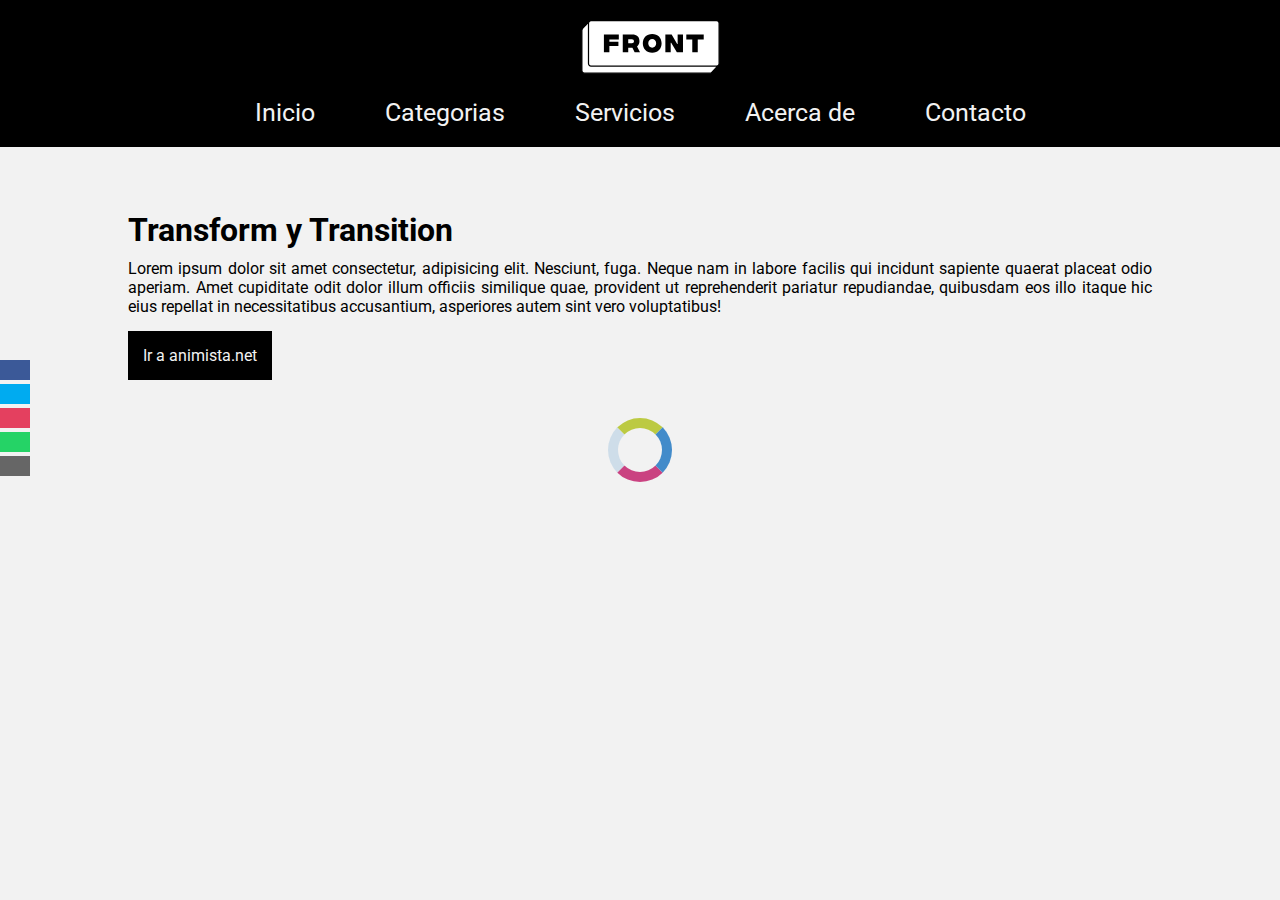
<file: clase19/index.html>
<!DOCTYPE html>
<html lang="es">
<head>
    <meta charset="UTF-8">
    <meta http-equiv="X-UA-Compatible" content="IE=edge">
    <meta name="viewport" content="width=device-width, initial-scale=1.0">
    <title>Clase 19</title>
    <link rel="stylesheet" href="https://use.fontawesome.com/releases/v5.15.3/css/all.css" integrity="sha384-SZXxX4whJ79/gErwcOYf+zWLeJdY/qpuqC4cAa9rOGUstPomtqpuNWT9wdPEn2fk" crossorigin="anonymous">
    <link rel="stylesheet" href="./css/style_base.css">

</head>
<body >
    <header>
        <img class="logo" src="img/logo.svg" alt="">
		<nav>
			<ul>
				<li><a href="#">Inicio</a></li>
				<li><a href="#">Categorias</a></li>
				<li><a href="#">Servicios</a></li>
				<li><a href="#">Acerca de</a></li>
				<li><a href="#">Contacto</a></li>
			</ul>
		</nav>
	</header>
    <aside class="social">
		<ul>
			<li><a href="#" target="_blank" class="icon-facebook"><i class="fab fa-facebook"></i></a></li>
			<li><a href="#" target="_blank" class="icon-twitter"><i class="fab fa-twitter"></i></a></li>
			<li><a href="#" target="_blank" class="icon-instagram"><i class="fas fa-camera"></i></a></li>
			<li><a href="#" target="_blank" class="icon-whatsapp"><i class="fas fa-comment"></i></a></li>
			<li><a href="mailto:lromiglia@digitalhouse.com" class="icon-mail"><i class="fas fa-envelope"></i></a></li>
		</ul>
    </aside>
    <section class="container ">
        <h1>Transform y Transition</h1>
        <p>Lorem ipsum dolor sit amet consectetur, adipisicing elit. Nesciunt, fuga. Neque nam in labore facilis qui incidunt sapiente quaerat placeat odio aperiam. Amet cupiditate odit dolor illum officiis similique quae, provident ut reprehenderit pariatur repudiandae, quibusdam eos illo itaque hic eius repellat in necessitatibus accusantium, asperiores autem sint vero voluptatibus!</p>
        <a href="https://animista.net/" target="_blank">Ir a animista.net</a>
        
    </section>
    <span class="spinner"></span>
</body>
</html>
</file>
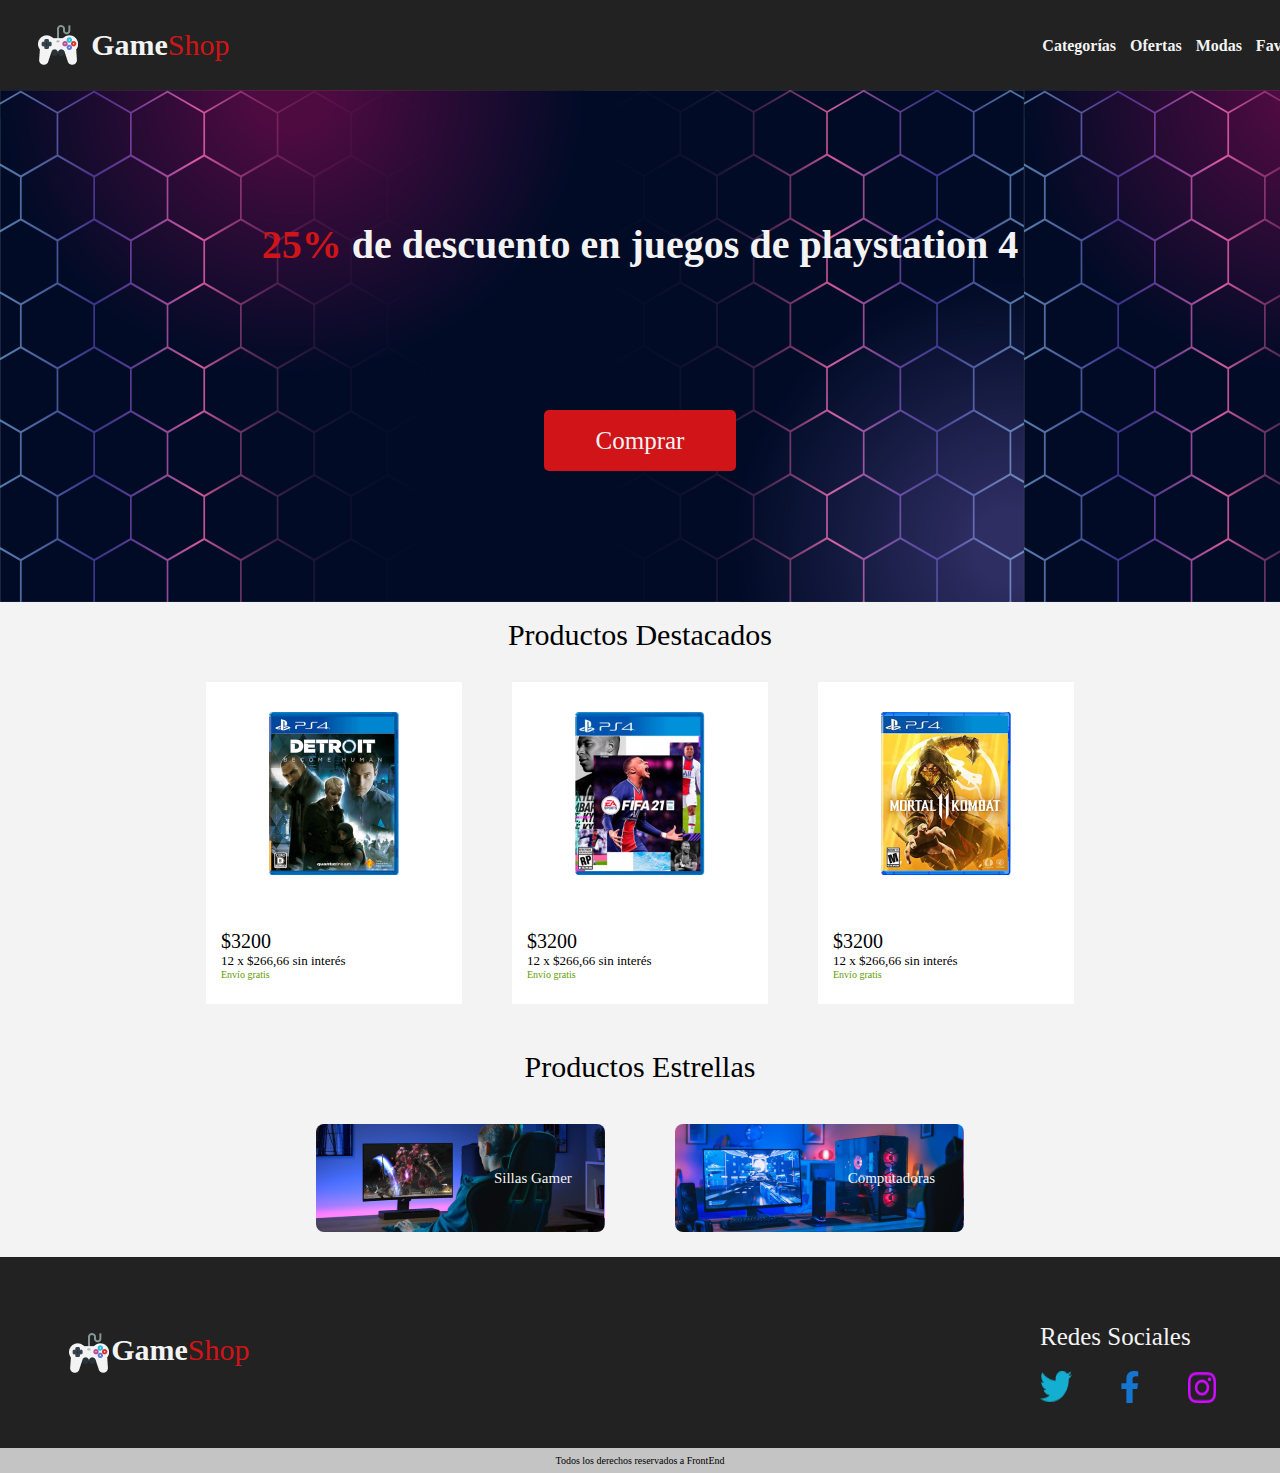
<file: clase20/index.html>
<!DOCTYPE html>
<html lang="en">

<head>
    <meta charset="UTF-8">
    <meta http-equiv="X-UA-Compatible" content="IE=edge">
    <meta name="viewport" content="width=device-width, initial-scale=1.0">
    <link href="css/style.css" rel="stylesheet">
    <title>Clase20</title>
</head>

<body>
    <header>
        <div class="topbanner">
            <img class="Logo" src="img/logoJoystick 1.png">
            <h1>Game<span>Shop</span></h1>
            <img class="stackmenu" src="img/3stack.png">
            <nav class="menu">
                <ul>
                    <li>Categorías</li>
                    <li>Ofertas</li>
                    <li>Modas</li>
                    <li>Favoritos</li>
                </ul>
            </nav>
            <img class="cart" src="img/cart.png">
        </div>
        <div class="lowbanner">
            <h2> <span>25%</span> de descuento en juegos de playstation 4</h2>
            <div>
                <p>Comprar</p>
            </div>
        </div>
    </header>
    <main>
        <h2> Productos Destacados</h2>
        <section class="destacados">
            <article>
                <div class="portada">
                    <img src="img/detroit.png">
                </div>
                <div class="info">
                    <p class="precio">$3200</p>
                    <p class="cuotas"> 12 x $266,66 sin interés
                    </p>
                    <p class="envio"> Envío gratis
                    </p>
                </div>
            </article>
            <article>
                <div class="portada">
                    <img src="img/Fifa21.png">
                </div>
                <div class="info">
                    <p class="precio">$3200</p>
                    <p class="cuotas"> 12 x $266,66 sin interés
                    </p>
                    <p class="envio"> Envío gratis
                    </p>
                </div>
            </article>
            <article>
                <div class="portada">
                    <img src="img/MK.png">
                </div>
                <div class="info">
                    <p class="precio">$3200</p>
                    <p class="cuotas"> 12 x $266,66 sin interés
                    </p>
                    <p class="envio"> Envío gratis
                    </p>
                </div>
            </article>
        </Section>
        <section class="estrellas">
            <h2>Productos Estrellas</h2>
            <div>
                <article class="sillas">
                    <h3>Sillas Gamer</h3>
                </article>
                <article class="compus">
                    <h3>Computadoras</h3>
                </article>
            </div>
        </section>
    </main>
    <footer>
        <div class="redes">
            <div class="logo2">
                <img class="Logo" src="img/logoJoystick 1.png">
                <h1>Game<span>Shop</span></h1>
            </div>
            <div class="redes2">
                <h2> Redes Sociales</h2>

                <img src="img/TwitterLogo.png" alt="Logo Twitter">
                <img src="img/FacebookLogo.png" alt="Logo Facebooks">
                <img src="img/InstagramLogo.png" alt="Logo Instagram">

            </div>
        </div>

        <div class="derechos">
            <p>Todos los derechos reservados a FrontEnd</p>
        </div>

    </footer>
</body>

</html>
</file>
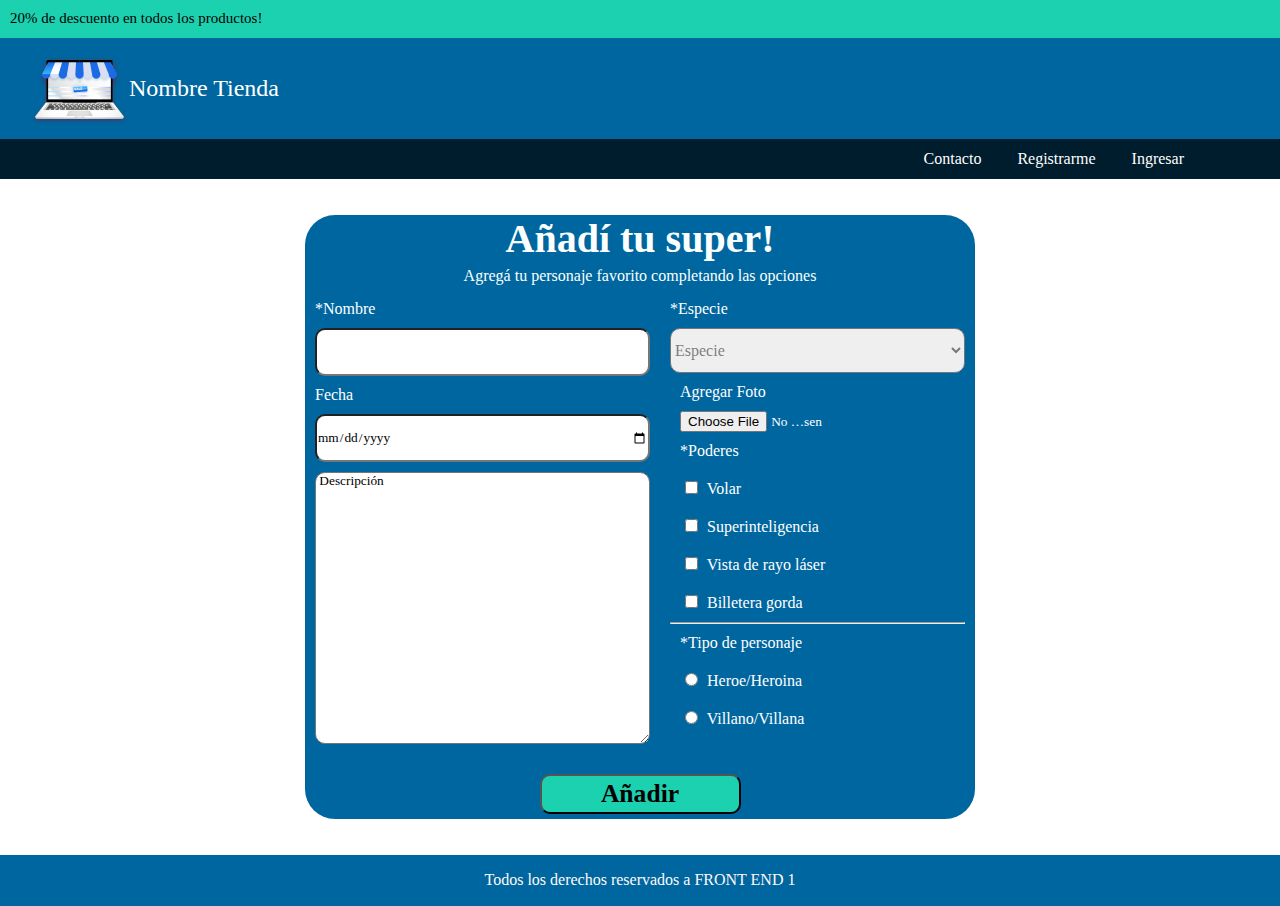
<file: clase17/agregar.html>
<!DOCTYPE html>
<html lang="en">

<head>
    <meta charset="UTF-8">
    <meta http-equiv="X-UA-Compatible" content="IE=edge">
    <meta name="viewport" content="width=device-width, initial-scale=1.0">
    <title>Agregar</title>
    <link href="css/style.css" rel="stylesheet">
</head>

<body>
    <header>
        <div class="top">20% de descuento en todos los productos!</div>
        <div class="center"> <img src="img/logolaptop.png">
            <h1>Nombre Tienda
        </div>
        </h1>
        <div class="bottom">
            <nav>
                <ul>
                    <a href="#" target="_blank">
                        <li>Contacto</li>
                    </a>
                    <a href="registro.html" target="_blank">
                        <li>Registrarme</li>
                    </a>
                    <a href="login.html" target="_blank">
                        <li>Ingresar</li>
                    </a>
                </ul>
            </nav>
        </div>
    </header>
    <section class="padre">
        <div class="formulario">
            <form action="/#" method="POST">
                <div class="titulo">
                    <h1>Añadí tu super!</h1>
                    <p>Agregá tu personaje favorito completando las opciones</p>
                </div>
                <div class="cuerpoform">
                    <div class="izquierda">
                        <label for="nombre" name="nombre"> *Nombre </label>
                        <input class="cajita" type="text" name="nombre" id="nombre">
                        <label for="date" name="fecha" min="01-01-1800" max="27-08-2021" value="04-26-1992"> Fecha
                        </label>
                        <input class="cajita" type="date" name="fecha" id="date">
                        <textarea class="cajagrande" rows="5" cols="50"> Descripción </textarea>

                    </div>
                    <div class="derecha">
                        <label for="especie" name="especie"> *Especie </label>

                        <select name="especies" id="especie">
                            <option value="desconocida" selected> Desconocida </option>
                            <option value="humana"> Humana </option>
                            <option value="animal"> Animal </option>
                            <option value="alien"> Alienígena </option>
                            <option disabled selected> Especie </option>
                        </select>
                        <div class="foto">
                            <label for="foto" name="foto"> Agregar Foto </label>
                            <input type="file" name="foto" id="foto" accept="image/png, image/jpeg"> </div>
                        <div>
                            <label for="poderes" name="poderes"> *Poderes </label>
                            <label><input type="checkbox" name="poderes" value="volar"> Volar</label>
                            <label><input type="checkbox" name="poderes" value="inteligencia"> Superinteligencia</label>
                            <label><input type="checkbox" name="poderes" value="vista"> Vista de rayo láser</label>
                            <label><input type="checkbox" name="poderes" value="billetera"> Billetera gorda </label>
                        </div>
                        <hr>
                        <div class="tipo">
                            <label for="tipo" name="tipo"> *Tipo de personaje </label>
                            <label><input type="radio" name="hero" id="hero" value="Hero"> Heroe/Heroina</label>
                            <label><input type="radio" name="villain" id="villain" value="Villan">
                                Villano/Villana</label>
                        </div>
                    </div>
                </div>
                <div class="botonanadir">

                    <button type="submit">Añadir</button>
                </div>
            </form>
        </div>


    </section>


    <footer>
        <div>Todos los derechos reservados a FRONT END 1</div>
    </footer>
</body>

</html>
</file>
<file: clase19/css/style_base.css>
@import url('https://fonts.googleapis.com/css2?family=Roboto:wght@300&display=swap');

*{
    box-sizing: border-box;
    margin: 0;
    padding: 0;
}
:root{
    --primary-color: #000;
    --secondary-color:#f2f2f2;
    --decoration-color:#c79800;
   }

body{
    background:var(--secondary-color);
    font-family: 'Roboto';
    color:var(--primary-color);
    width: 100%;
  }

header{
    background-color:var(--primary-color);
    text-align: center;
    z-index: 100;
}
header .logo {
    margin-top: 20px;
    margin-left: 20px;
}

/** Menú principal */
nav ul {
    display: flex; 
    justify-content: center;
    list-style: none;
    /* padding: 0px;
    margin-left: 10px;          NO son necesarias porque usamos flex*/
}
nav ul li {
    margin: 20px;
}
nav ul li a{
    position:relative;
    margin:15px;
    font-size:25px;  
    color:var(--secondary-color);
    text-decoration: none;
}

nav ul li a:before{
    content:'';
    background: var(--decoration-color);
    position:absolute;
    bottom:-10px; 
    height: 5px;
    width: 0px;
    transition: 500ms
}
nav ul li a:hover::before{
    width: 100%;
}

/* Barra redes */
.social {
	position: fixed; 
	left: 0; 
	top: calc(50% - 90px); /* Para que quede centrada le decimos que al 50% del alto le reste la mitad del alto de la barra: 16px de la letra + 10 padding-top + 10padding-bottom */
	z-index: 2000; 
}
.social ul {
	list-style: none;
}

.social ul li a {
    display: inline-block; /* porque le quiero agregar padding */
    color:var(--secondary-color);
    background: var(--primary-color);
    padding: 10px 15px;
    text-decoration: none;
    transition: 0.5s ;
}

.social ul li .icon-facebook {background:#3b5998;} /* Establecemos los colores de cada red social, aprovechando su class */
.social ul li .icon-twitter {background: #00abf0;}
.social ul li .icon-instagram {background: #E4405F;}
.social ul li .icon-whatsapp {background: #25D366;}
.social ul li .icon-mail {background: #666666;}

.social ul li a:hover{
    background-color: black;
    padding-left: 60%;
    padding-right: 60%;
    transform-origin: center left;
        transition: all 0.5s 
}



  /* Contenido */
.container{
    width: 80%;
    margin: 5% auto;
}

.container p{
    margin-top: 10px;
    text-align: justify;
}
.container a{
    display: inline-block;
    background-color:var(--primary-color);
    color:var(--secondary-color);
    text-decoration: none;
    padding: 15px;
    margin-top: 15px;
}
.container a:hover{
    color: yellow;
}
 
/* spinner| */
.spinner{
    width: 64px;
    height: 64px;
    position: fixed;
    top: calc(50% - 32px);
    left: calc(50% - 32px);
    border-radius: 50%;
    z-index: 2
 }
.spinner {
    background-color: transparent;
    border-top: 10px solid rgb(188, 202, 66);
    border-right: 10px solid rgb(66,139,202);
    border-bottom: 10px solid rgb(202, 66, 129);
    border-left: 10px solid rgba(66,139,202,.2);
    animation: rotarspinner 1s infinite;
    animation-timing-function: linear;

 }
/* keyframes
    crear la animación con la rotación desde el momento 0 y momento 100
 */




@keyframes rotarspinner {
0%{ transform: rotate(0deg)
}
100%{transform: rotate(360deg)}

}
</file>
<file: clase20/css/style.css>
*{ box-sizing: border-box;
padding: 0px;
margin: 0px;
font-family: 'Roboto';}

/* -------MOBILE------- */
/* -------Header------- */

.topbanner {
    display:flex;
    height: 90px;
    width: 100vw;
    background-color: #222222;
    align-items: center;

}

.Logo {
    width: 40px;
    height: 40px;
    position: relative;
    left: 3%;

}


h1 {
    color: #F3F3F3;
    font-weight: 700;
    font-size: 30px;
    position: relative;
    left: 4%;
}
h1 span {
    font-weight: 300;
    color: #D01418;
   
}


.stackmenu {width: 27px;
    height: 27px;
    position: relative;
    left: 30%;}

.menu , .cart { visibility: hidden;

}




.lowbanner { display: flex;
    flex-flow:column ;
    height: 512px;
    width: 100vw;
    background-image: url('../img/fondolowbanner.png');
    justify-content: space-around;
    align-items: center;
}
.lowbanner h2 {
    color: #F3F3F3;
    font-size: 40px;
    font-weight: 700;
    text-align: center;
    margin: 0px 0px -80px 0px
}

.lowbanner h2 span{color: #D01418}

.lowbanner div{ width: 12rem ;
    height: 61px;   
    background-color:#D01418;
    border-radius: 5px;
  display: flex;
justify-content: center;
align-items: center;
margin: -40px 0px 0px 0px
} 

.lowbanner div p { color: #F3F3F3;
    font-size: 25px;
    font-weight: 500;

}

/* -------Main------- */
main { display: flex;
    flex-flow: column ;
    align-items: center;
    width: 100vw;
    background-color:  #F3F3F3;
}

.destacados {
    width: 100vw;
    display:flex;
    flex-flow: column;
    justify-content: center;
    align-items: center;
    margin: 5px 0px 20px 0px 
}

main h2 {
    font-size: 30px;
    font-style: normal;
    font-weight: 400;
    line-height: 35px;
    color: #000000
}

.destacados article {
    Height:322px;
    width: 64vw;
    background-color: #FFFFFF;
    margin: 25px 0px;
}

.portada { height:223px;  
    display: flex;
    justify-content: center;
    align-items: center;
}

.info { Display: flex;
    flex-flow:column;
    height: 99px;
    justify-content: center;
    padding: 0px 0px 0px 15px
}

.precio {
    font-size: 20px;
    font-weight: 400;
    color: #000000
}

.cuotas {
    font-size: 13px;
    font-weight: 400;
    color: #000000
}
.envio {
    font-size: 10px;
    font-weight: 400;
    color: #619D00
}

.estrellas {Display: flex;
    flex-flow:column;
    width: 100vw;
    align-items: center;
}

.estrellas h2 {
    font-size: 30px;
    font-style: normal;
    font-weight: 400;
    line-height: 35px;
    color: #000000
   
    }

.estrellas article {
    height: 108px;
    width: 288.58px;
    margin: 15px 0px 30px 0px
}
.sillas {
    background-image: url('../img/sillas.png');
    }

.compus {
    background-image: url('../img/computadoras.png');
}

.estrellas article {
    display:flex;
    justify-content: center;
    align-items: center;
    border-radius: 8px;
}

.estrellas article h3{
font-size: 15px;
font-style: normal;
font-weight: 400;
color: #F3F3F3;
position: relative;
left: 25%
}

/* -------Footer------- */

.redes {
    height: 191px;
    width: 100vw;
    background-color: #222222;
    display: flex;
    flex-flow: column;
    justify-content: space-around;
    align-items: center;
}

.logo2 { display:flex; 
    flex-flow:row;
    }

.redes2 h2 {
font-size: 25px;
font-style: normal;
font-weight: 400;
line-height: 29px;
color: #F3F3F3;
margin: 20px 0px;

}

.redes2 { display: flex;
    flex-wrap: wrap;
    width: 50vw;
    justify-content: space-between;
}

.logos {display:flex; 
    flex-flow:row;
    
}


.derechos { 
    height: 25px;
    width: 100vw;
    background-color: #C4C4C4;
    display:flex;
    justify-content: center;
    align-items: center;
}
.derechos p {
    
font-size: 10px;
font-style: normal;
font-weight: 400;
line-height: 12px;

}

/* -------DESKTOP------- */
@media (min-width:768px) {

/* -------Header------- */
.topbanner {
   width: 100vw
}
.stackmenu{visibility: hidden;

}

.menu , .cart  { visibility: visible;

}

.menu { position: relative;
    left: 65vw
}

.cart { position: relative;
    left: 68vw

}

.menu ul li {display: inline;   
    font-size: 16px;
    font-style: normal;
    font-weight: 700;
    line-height: 19px;
    color: #F3F3F3;
    margin: 0px 5px;
 
    }
.lowbanner {background-image: url('../img/fondolowbannerwide.png');
    width: 100vw;
    background-repeat:initial ;
}

/* -------Main------- */

main {  width: 100vw}

main h2 {
    margin: 15px 0px;
}
.destacados article{
    max-width: 16rem;
    margin: 10px 25px;
}

.destacados {
    flex-flow:row;
}

.estrellas div { display: flex;
    flex-flow:row;

}
.estrellas div article {
    margin: 25px 35px;
}





/* -------Footer------- */


.redes , .derechos {
    width: 100vw
}

.redes { flex-flow: row;
justify-content: space-between;}

.redes2 { max-width: 11rem ;
    position:relative;
    right: 5%

}
.logo2 {
    position:relative;
    left: 5%
}

}
</file>
<file: clase17/css/style.css>
/*Reseto de sitio*/
* {box-sizing:border-box;
    padding: 0;
    margin:0;
    font-family: 'Roboto';
}

/* Header */

/* header {border: solid red 3px; }*/
    
header { width: 100vw;

}
.top {padding: 2px;
    font-size:15px;
    line-height: 17.58px;
    height: 38px;
    background-color: #1CD1B0;
    padding: 10px;
 }

.center { display: flex;
    padding: 5px;
    height: 101px;
    line-height: 46.88px;
    background-color:#00669F;
    padding: 30px;
    align-items: center;
    
 }
 
 .center h1 {
    color:#FFFFFF;
    font-size:1.5rem;
    font-weight: normal;
 }

.bottom {
    background-color:#001D2D;
    height: 40px;
    display: flex;
    justify-content: flex-end;
    align-items: center;
}

.bottom nav {
 position: relative;
 right: 5rem;
}

.bottom nav a:visited {
    text-decoration: none;
    color: #FFFFFF;
}

.bottom nav a {
    text-decoration: none;
    color: #FFFFFF;
}

.bottom nav a li {
    display: inline;
    color: #FFFFFF;
    margin: 0px 1rem;

}

/* Body */

.padre {display:flex;
    width: 100%;
    height: calc(100vh - 230px);
    background-color: white;
    margin: 3px 0px;
    justify-content: space-around; 
align-items: center;}

.caja {  
display: flex;
flex-flow: column;
width: 300px;
height: 529px;
/* border: solid green 3px; */
border-radius: 16px 16px 0px 0px;
/* margin: 40px 20px 20px 20px; */
justify-content: space-around;
align-items: center;
background-size: 100%;
background-repeat: no-repeat;
background-color:  #F3F3F3;
box-shadow: 2px 5px 3px grey; 
}

.uno { background-image: url('../img/fondo-batman.png'); }

.dos { background-image: url('../img/fondo-harley.png');}

.tres { background-image: url('../img/fondo-batman.png');} 

.corazon { display: flex;
    position:relative;
    margin: 10px;
    top: -10px;
    left: -110px;}

h2{ 
    font-family: "Roboto";
    font-size: 30px;
    font-style: normal;
    font-weight: 400;
    line-height: 35px;
    letter-spacing: 0em;
    color: #000000;
    text-align:center;
    position: relative;
    top: 10px;
}


.profile { 
max-width:100px;
max-height:100px;
border-radius:100%;
position: relative;
top: 35px;
}


p {font-family: "Roboto";
    font-size: 16px;
    font-style: normal;
    font-weight: 400;
    line-height: 18.75px;
    letter-spacing: 0em;
    color:#333333 ;
    position: relative;
    text-align: justify;
    margin: 5px;
    }


.button {display: flex;
    background-color:#00669F;
position:relative;
width: 128.78px;
height: 48.52px;
justify-content: center;
align-items: center;
color: #F3F3F3;
box-shadow: 1px 3px 2px grey; 
}


.formlogin {
    display: flex;
    flex-flow: column;
    justify-content: center;

}

.formlogin a p{
   
    color: #00669F;
}


.formlogin h1 {
    font-family: 'Inter';
font-size: 72px;
color: #333333;
margin: 0px 0px ;

position: relative;

}

.formlogin input {
    height: 30px;
    margin: 10px 0px;
    width: 30vw
}

.formlogin button {
    background-color:  #1CD1B0;
    border: none;
    border-radius: 10px;
    margin: 20px 0px 10px 0px;
    height: 30px;
    color: #000000;
    font-family: 'Karia';
    font-weight: bold;
    font-size: 1rem
}

.formlogin select {
    height: 30px;
    margin: 10px 0px;
    width: 30vw
}


.formlogin p {
   display:flex;
  justify-content: center;
  font-family: 'Karla';
}

.formlogin p a {
    text-decoration: none;
    font-family: 'Karla';
    margin: 0px 3px
}

.formlogin p a:visited {
    text-decoration: none;
    color: #00669F; }



.formulario {
    background-color: #00669F;
    border-radius: 30px;
    display: flex;
    flex-flow: column;
    align-items: center;
    
}

.titulo {
    display: flex;
    flex-flow: column;
    justify-content: center;
    align-items: center;
}

.titulo h1 {font-family:'Inter';
font-size: 2.5rem;
color: #FBFFFD;
font-style: normal;
}

.titulo p {
    font-family:'Inter';
font-size: 1rem;
color: #FBFFFD;
}

.cuerpoform {
    height: 70%;
    width: 100%;
    display: flex;
    
}

.cuerpoform div{
    height: 100%;
    width: 50%;
    display: flex;
    flex-flow: column;
    color: #FFFFFF;
    margin: 0px 10px
}

.cuerpoform div label{
    margin: 10px 0px
}

.cuerpoform div label input {
    margin: 0px 5px
}

.cajita {
    height: 3rem;
    border-radius: 10px;
}

#especie { font-size: 1rem;
    border-radius: 10px;
    padding: 12px 0px;
    color: rgba(0,0,0, 0.5 )
}

.cajagrande {
    margin: 10px 0px 0px 0px;
    border-radius: 10px;
    height: 17rem;
    /* padding: 0; */
}

 .botonanadir {
    margin: 30px 0px 5px 0px;
    display: flex;
    justify-content: center;
    width: 100%;
     }

.botonanadir button{
    height: 40px;
    width: 30%;
    background-color: #1CD1B0;
    color: #000000;
    font-size: 1.6rem;
    font-weight: bold;
    font-family: 'Inter';
    border-radius: 10px;

}


.agregar {
    width: 82px;
    height: 82px;
    border-radius: 50%;
    background-color: #00669F;
    display: flex;
    justify-content: center;
    align-items: center;
}

.agregar a p {
 font-size: 4rem;
 color:#F3F3F3;

}

.agregar a {
    text-decoration: none;
}


/* Footer */

footer {
    display: flex;
    width:100vw;
    height: 51px;
    background-color:#00669F;
    align-items: center;
    justify-content: center;

}

footer div {
       
               color: #FFF9F9;
               font-weight:400;
        font-size:16px;
        line-height: 18.75px;
        padding: 10px;
        

}






@media (max-height: 750px) {

    .padre{ height: 800px
    }

    .formulario {
   
        font-size: 0.7rem
    }

    .titulo {
        margin: -5px 0px -10px 0px;
       
    }


    .titulo h1 {
        font-size: 2rem
    }


   
    #especie{
        font-size: 0.7rem;
        padding: 8px;
        width:100% ;
        
    }

    .derecha div {
display: flex;   
position: relative;
top: 30px
}

.derecha div label{
    margin: 0px 0px 0px 0px;
   


}


.derecha {
display: flex;
flex-flow: column;

 }

.derecha .foto {
    margin: 0px;

    height: 2.5rem;
    width: 100%;
    margin: -10px 0px 15px 0px;
}








}
</file>
